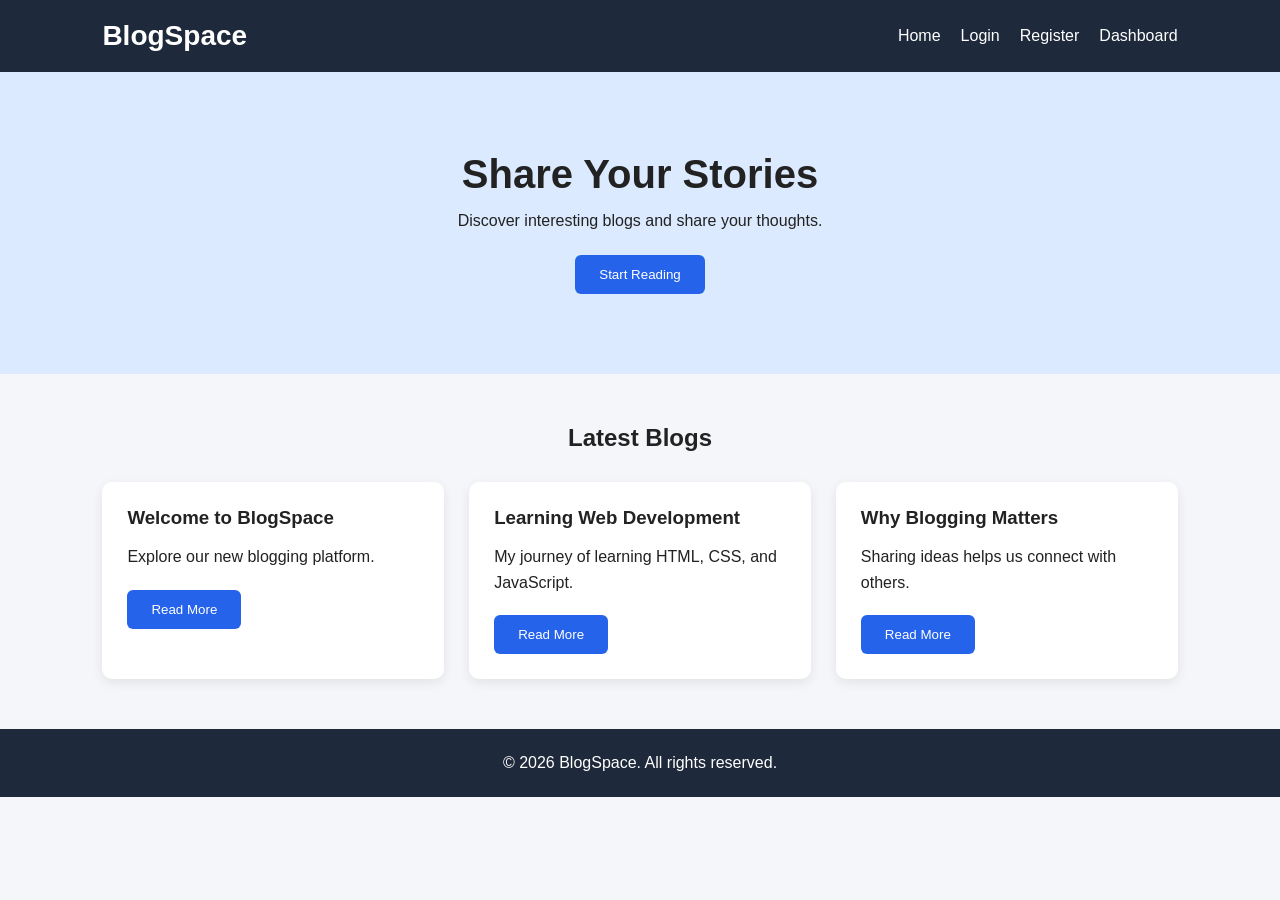
<file: index.html>
<!DOCTYPE html>
<html lang="en">
<head>
    <meta charset="UTF-8">
    <meta name="viewport" content="width=device-width, initial-scale=1.0">
    <title>BlogSpace</title>
    <link rel="stylesheet" href="style.css">
</head>
<body>

    <header>
        <h1>BlogSpace</h1>

        <nav>
            <nav>
                <a href="index.html">Home</a>
                <a href="login.html">Login</a>
                <a href="register.html">Register</a>
                <a href="dashboard.html">Dashboard</a>
            </nav>
        </nav>
    </header>

    <main>
        <section class="hero">
            <h2>Share Your Stories</h2>
            <p>Discover interesting blogs and share your thoughts.</p>
            <button onclick="showMessage()">Start Reading</button>
        </section>

        <section class="blogs">
            <h2>Latest Blogs</h2>

            <div class="blog-container">

                <article class="blog-card">
                    <h3>Welcome to BlogSpace</h3>
                    <p>Explore our new blogging platform.</p>
                    <button>Read More</button>
                </article>

                <article class="blog-card">
                    <h3>Learning Web Development</h3>
                    <p>My journey of learning HTML, CSS, and JavaScript.</p>
                    <button>Read More</button>
                </article>

                <article class="blog-card">
                    <h3>Why Blogging Matters</h3>
                    <p>Sharing ideas helps us connect with others.</p>
                    <button>Read More</button>
                </article>

            </div>
        </section>
    </main>

    <footer>
        <p>© 2026 BlogSpace. All rights reserved.</p>
    </footer>

    <script src="script.js"></script>
</body>
</html>
</file>
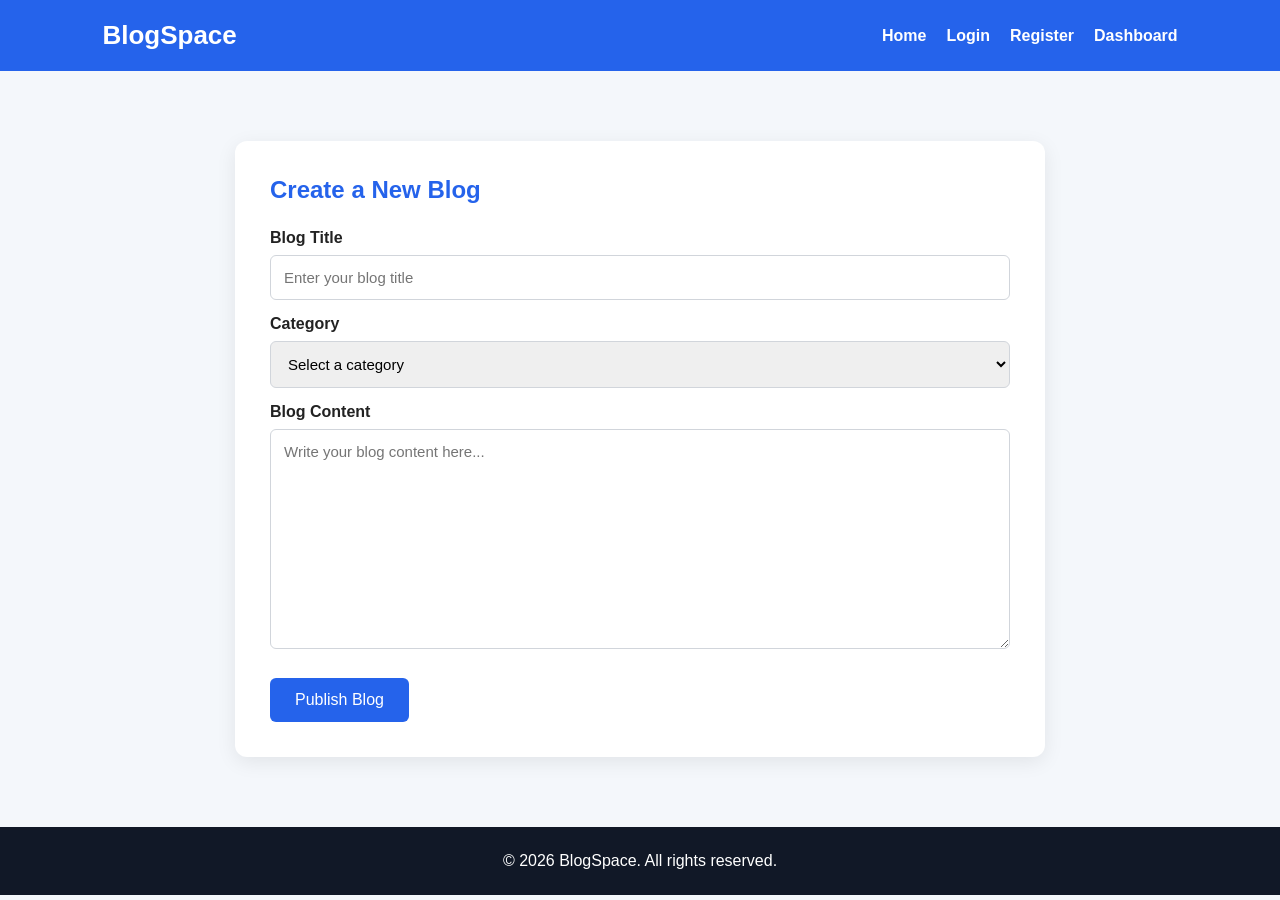
<file: create-blog.html>
<!DOCTYPE html>
<html lang="en">
<head>
    <meta charset="UTF-8">
    <meta name="viewport" content="width=device-width, initial-scale=1.0">
    <title>Create Blog - BlogSpace</title>

    <style>
        * {
            margin: 0;
            padding: 0;
            box-sizing: border-box;
            font-family: Arial, sans-serif;
        }

        body {
            background: #f4f7fb;
            color: #222;
        }

        header {
            background: #2563eb;
            color: white;
            padding: 20px 8%;
            display: flex;
            justify-content: space-between;
            align-items: center;
            flex-wrap: wrap;
            gap: 15px;
        }

        header h1 {
            font-size: 26px;
        }

        nav {
            display: flex;
            gap: 20px;
            flex-wrap: wrap;
        }

        nav a {
            color: white;
            text-decoration: none;
            font-weight: bold;
        }

        nav a:hover {
            text-decoration: underline;
        }

        .container {
            max-width: 850px;
            margin: 50px auto;
            padding: 20px;
        }

        .form-box {
            background: white;
            padding: 35px;
            border-radius: 12px;
            box-shadow: 0 5px 20px rgba(0, 0, 0, 0.08);
        }

        h2 {
            margin-bottom: 25px;
            color: #2563eb;
        }

        label {
            display: block;
            margin: 15px 0 8px;
            font-weight: bold;
        }

        input,
        textarea,
        select {
            width: 100%;
            padding: 13px;
            border: 1px solid #d1d5db;
            border-radius: 6px;
            font-size: 15px;
        }

        textarea {
            min-height: 220px;
            resize: vertical;
        }

        button {
            margin-top: 25px;
            padding: 13px 25px;
            border: none;
            border-radius: 6px;
            background: #2563eb;
            color: white;
            font-size: 16px;
            cursor: pointer;
        }

        button:hover {
            background: #1d4ed8;
        }

        footer {
            text-align: center;
            padding: 25px;
            margin-top: 40px;
            background: #111827;
            color: white;
        }

        @media (max-width: 600px) {
            header {
                padding: 20px;
            }

            .container {
                margin: 25px auto;
                padding: 15px;
            }

            .form-box {
                padding: 22px;
            }
        }
    </style>
</head>

<body>

    <header>
        <h1>BlogSpace</h1>

        <nav>
            <a href="index.html">Home</a>
            <a href="login.html">Login</a>
            <a href="register.html">Register</a>
            <a href="dashboard.html">Dashboard</a>
        </nav>
    </header>

    <main class="container">
        <section class="form-box">
            <h2>Create a New Blog</h2>

            <form id="blogForm">
                <label for="title">Blog Title</label>
                <input
                    type="text"
                    id="title"
                    placeholder="Enter your blog title"
                    required
                >

                <label for="category">Category</label>
                <select id="category" required>
                    <option value="">Select a category</option>
                    <option value="Technology">Technology</option>
                    <option value="Education">Education</option>
                    <option value="Travel">Travel</option>
                    <option value="Lifestyle">Lifestyle</option>
                </select>

                <label for="content">Blog Content</label>
                <textarea
                    id="content"
                    placeholder="Write your blog content here..."
                    required
                ></textarea>

                <button type="submit">Publish Blog</button>
            </form>
        </section>
    </main>

    <footer>
        <p>© 2026 BlogSpace. All rights reserved.</p>
    </footer>

    <script>
        document.getElementById("blogForm").addEventListener("submit", function(event) {
            event.preventDefault();

            const title = document.getElementById("title").value;
            const category = document.getElementById("category").value;
            const content = document.getElementById("content").value;

            alert(
                "Blog published successfully!\\n\\n" +
                "Title: " + title + "\\n" +
                "Category: " + category
            );

            window.location.href = "dashboard.html";
        });
    </script>

</body>
</html>
</file>
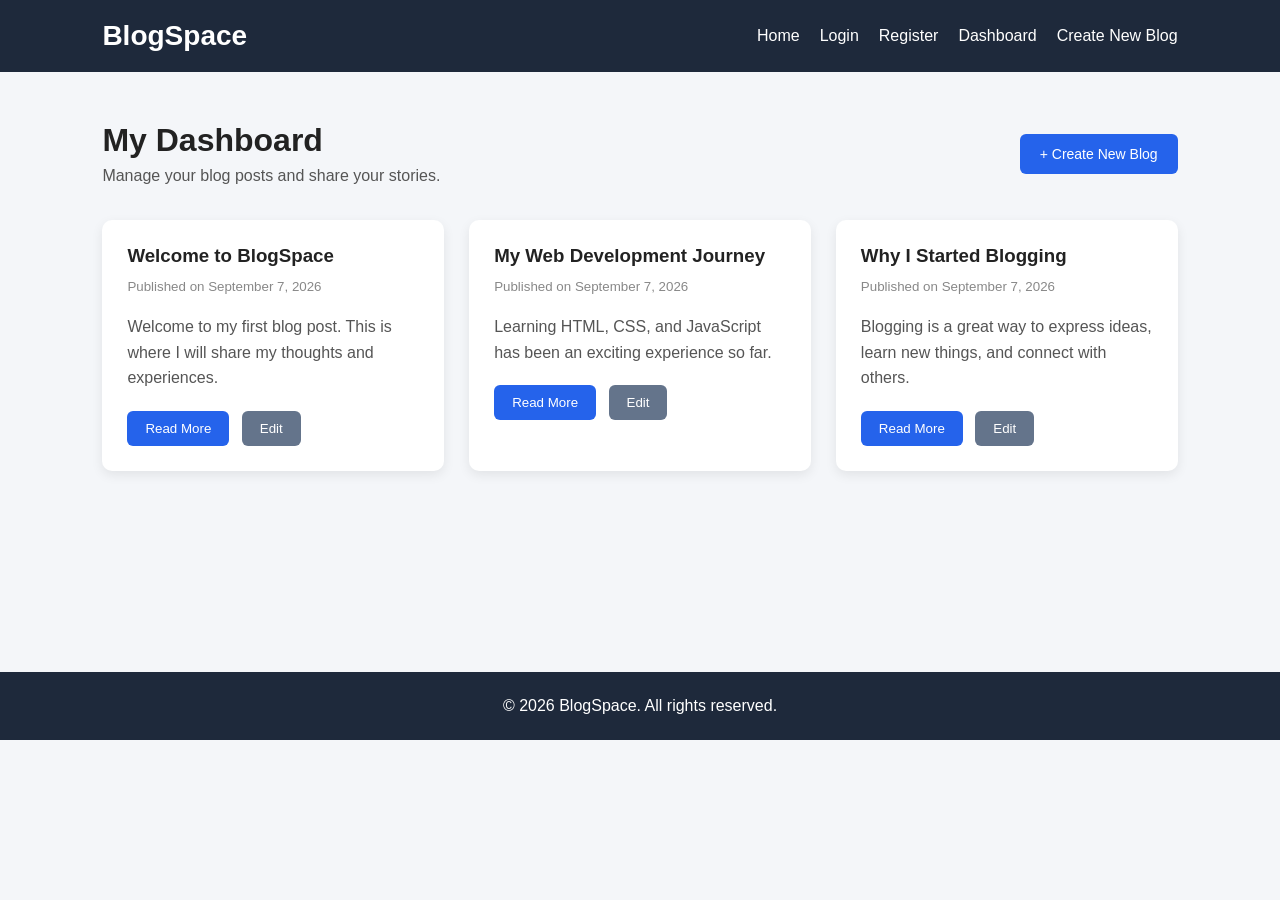
<file: dashboard.html>
<!DOCTYPE html>
<html lang="en">
<head>
    <meta charset="UTF-8">
    <meta name="viewport" content="width=device-width, initial-scale=1.0">
    <title>Dashboard - BlogSpace</title>

    <style>
        * {
            margin: 0;
            padding: 0;
            box-sizing: border-box;
        }

        body {
            font-family: Arial, sans-serif;
            background: #f4f6f9;
            color: #222;
            min-height: 100vh;
        }

        header {
            background: #1e293b;
            color: white;
            padding: 20px 8%;
            display: flex;
            justify-content: space-between;
            align-items: center;
        }

        header h1 {
            font-size: 28px;
        }

        nav {
            display: flex;
            gap: 20px;
        }

        nav a {
            color: white;
            text-decoration: none;
        }

        nav a:hover {
            color: #93c5fd;
        }

        .dashboard {
            padding: 50px 8%;
            min-height: 600px;
        }

        .dashboard-header {
            display: flex;
            justify-content: space-between;
            align-items: center;
            margin-bottom: 35px;
        }

        .dashboard-header h2 {
            font-size: 32px;
        }

        .dashboard-header p {
            color: #555;
            margin-top: 8px;
        }

        .create-btn {
            background: #2563eb;
            color: white;
            text-decoration: none;
            padding: 12px 20px;
            border-radius: 6px;
            font-size: 14px;
        }

        .create-btn:hover {
            background: #1d4ed8;
        }

        .blog-container {
            display: grid;
            grid-template-columns: repeat(3, 1fr);
            gap: 25px;
        }

        .blog-card {
            background: white;
            padding: 25px;
            border-radius: 10px;
            box-shadow: 0 4px 12px rgba(0,0,0,0.08);
        }

        .blog-card h3 {
            margin-bottom: 12px;
        }

        .blog-card p {
            color: #555;
            line-height: 1.6;
            margin-bottom: 20px;
        }

        .blog-card small {
            display: block;
            color: #888;
            margin-bottom: 20px;
        }

        .blog-card button {
            background: #2563eb;
            color: white;
            border: none;
            padding: 10px 18px;
            border-radius: 6px;
            cursor: pointer;
            margin-right: 8px;
        }

        .blog-card button:hover {
            background: #1d4ed8;
        }

        .blog-card .edit-btn {
            background: #64748b;
        }

        footer {
            text-align: center;
            padding: 25px;
            background: #1e293b;
            color: white;
        }

        @media (max-width: 768px) {
            header {
                flex-direction: column;
                gap: 15px;
            }

            nav {
                flex-wrap: wrap;
                justify-content: center;
            }

            .dashboard-header {
                flex-direction: column;
                align-items: flex-start;
                gap: 20px;
            }

            .blog-container {
                grid-template-columns: 1fr;
            }
        }
    </style>
</head>

<body>

    <header>
        <h1>BlogSpace</h1>

        <nav>
            <a href="index.html">Home</a>
            <a href="login.html">Login</a>
            <a href="register.html">Register</a>
            <a href="dashboard.html">Dashboard</a>
            <a href="create-blog.html">Create New Blog</a>
        </nav>
    </header>

    <main class="dashboard">

        <div class="dashboard-header">
            <div>
                <h2>My Dashboard</h2>
                <p>Manage your blog posts and share your stories.</p>
            </div>

            <a href="create-blog.html" class="create-btn">
                + Create New Blog
            </a>
        </div>

        <div class="blog-container">

            <article class="blog-card">
                <h3>Welcome to BlogSpace</h3>
                <small>Published on September 7, 2026</small>
                <p>
                    Welcome to my first blog post. This is where I
                    will share my thoughts and experiences.
                </p>
                <button onclick="readBlog('Welcome to BlogSpace')">
                    Read More
                </button>
                <button class="edit-btn" onclick="editBlog('Welcome to BlogSpace')">
                    Edit
                </button>
            </article>

            <article class="blog-card">
                <h3>My Web Development Journey</h3>
                <small>Published on September 7, 2026</small>
                <p>
                    Learning HTML, CSS, and JavaScript has been
                    an exciting experience so far.
                </p>
                <button onclick="readBlog('My Web Development Journey')">
                    Read More
                </button>
                <button class="edit-btn" onclick="editBlog('My Web Development Journey')">
                    Edit
                </button>
            </article>

            <article class="blog-card">
                <h3>Why I Started Blogging</h3>
                <small>Published on September 7, 2026</small>
                <p>
                    Blogging is a great way to express ideas,
                    learn new things, and connect with others.
                </p>
                <button onclick="readBlog('Why I Started Blogging')">
                    Read More
                </button>
                <button class="edit-btn" onclick="editBlog('Why I Started Blogging')">
                    Edit
                </button>
            </article>

        </div>

    </main>

    <footer>
        <p>© 2026 BlogSpace. All rights reserved.</p>
    </footer>

    <script>
        function readBlog(title) {
            alert("Opening blog: " + title);
        }

        function editBlog(title) {
            alert("Editing blog: " + title);
        }
    </script>

</body>
</html>
</file>
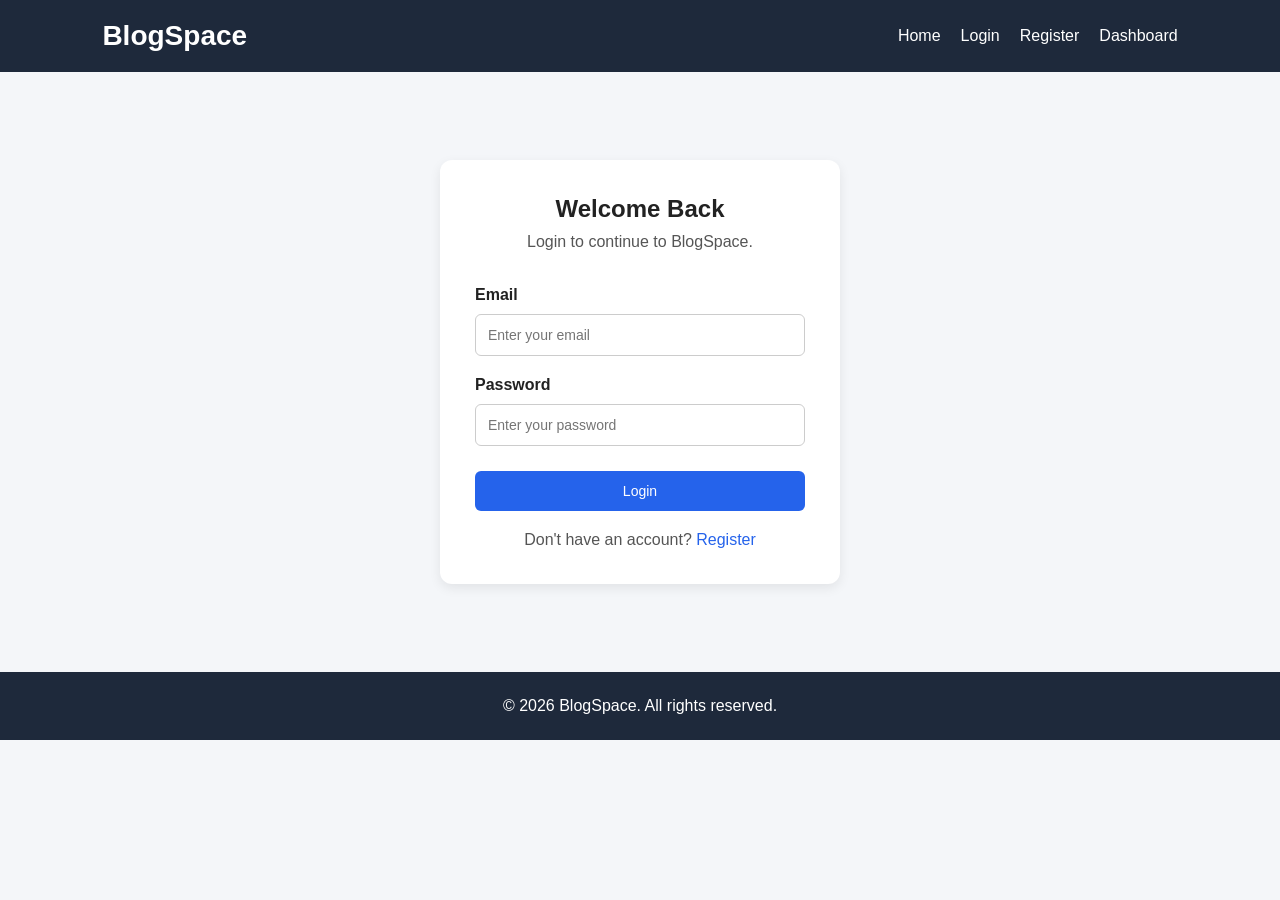
<file: login.html>
<!DOCTYPE html>
<html lang="en">
<head>
    <meta charset="UTF-8">
    <meta name="viewport" content="width=device-width, initial-scale=1.0">
    <title>Login - BlogSpace</title>

    <style>
        * {
            margin: 0;
            padding: 0;
            box-sizing: border-box;
        }

        body {
            font-family: Arial, sans-serif;
            background: #f4f6f9;
            color: #222;
            min-height: 100vh;
        }

        header {
            background: #1e293b;
            color: white;
            padding: 20px 8%;
            display: flex;
            justify-content: space-between;
            align-items: center;
        }

        header h1 {
            font-size: 28px;
        }

        nav {
            display: flex;
            gap: 20px;
        }

        nav a {
            color: white;
            text-decoration: none;
        }

        nav a:hover {
            color: #93c5fd;
        }

        .auth-section {
            min-height: 600px;
            display: flex;
            justify-content: center;
            align-items: center;
            padding: 50px 20px;
        }

        .auth-card {
            background: white;
            padding: 35px;
            border-radius: 12px;
            box-shadow: 0 4px 12px rgba(0,0,0,0.08);
            width: 100%;
            max-width: 400px;
        }

        .auth-card h2 {
            margin-bottom: 10px;
            text-align: center;
        }

        .auth-card > p {
            margin-bottom: 25px;
            color: #555;
            text-align: center;
        }

        .auth-card form {
            display: flex;
            flex-direction: column;
            gap: 10px;
        }

        .auth-card label {
            font-weight: bold;
            margin-top: 10px;
        }

        .auth-card input {
            padding: 12px;
            border: 1px solid #ccc;
            border-radius: 6px;
            font-size: 14px;
            width: 100%;
        }

        .auth-card input:focus {
            outline: none;
            border-color: #2563eb;
        }

        .auth-card button {
            background: #2563eb;
            color: white;
            border: none;
            padding: 12px 24px;
            border-radius: 6px;
            cursor: pointer;
            font-size: 14px;
            margin-top: 15px;
        }

        .auth-card button:hover {
            background: #1d4ed8;
        }

        .auth-card form + p {
            margin-top: 20px;
            margin-bottom: 0;
        }

        .auth-card a {
            color: #2563eb;
            text-decoration: none;
        }

        .auth-card a:hover {
            text-decoration: underline;
        }

        footer {
            text-align: center;
            padding: 25px;
            background: #1e293b;
            color: white;
        }

        @media (max-width: 768px) {
            header {
                flex-direction: column;
                gap: 15px;
            }

            nav {
                flex-wrap: wrap;
                justify-content: center;
            }

            .auth-card {
                padding: 25px;
            }
        }
    </style>
</head>

<body>

    <header>
        <h1>BlogSpace</h1>

        <nav>
            <a href="index.html">Home</a>
            <a href="login.html">Login</a>
            <a href="register.html">Register</a>
            <a href="dashboard.html">Dashboard</a>
        </nav>
    </header>

    <main>
        <section class="auth-section">
            <div class="auth-card">

                <h2>Welcome Back</h2>
                <p>Login to continue to BlogSpace.</p>

                <form id="loginForm">

                    <label for="email">Email</label>
                    <input
                        type="email"
                        id="email"
                        placeholder="Enter your email"
                        required
                    >

                    <label for="password">Password</label>
                    <input
                        type="password"
                        id="password"
                        placeholder="Enter your password"
                        required
                    >

                    <button type="submit">Login</button>

                </form>

                <p>
                    Don't have an account?
                    <a href="register.html">Register</a>
                </p>

            </div>
        </section>
    </main>

    <footer>
        <p>© 2026 BlogSpace. All rights reserved.</p>
    </footer>

    <script>
        const loginForm = document.getElementById("loginForm");

        loginForm.addEventListener("submit", function(event) {
            event.preventDefault();

            const email = document.getElementById("email").value;
            const password = document.getElementById("password").value;

            if (email && password) {
                alert("Login successful!");
            }
        });
    </script>

</body>
</html>
</file>
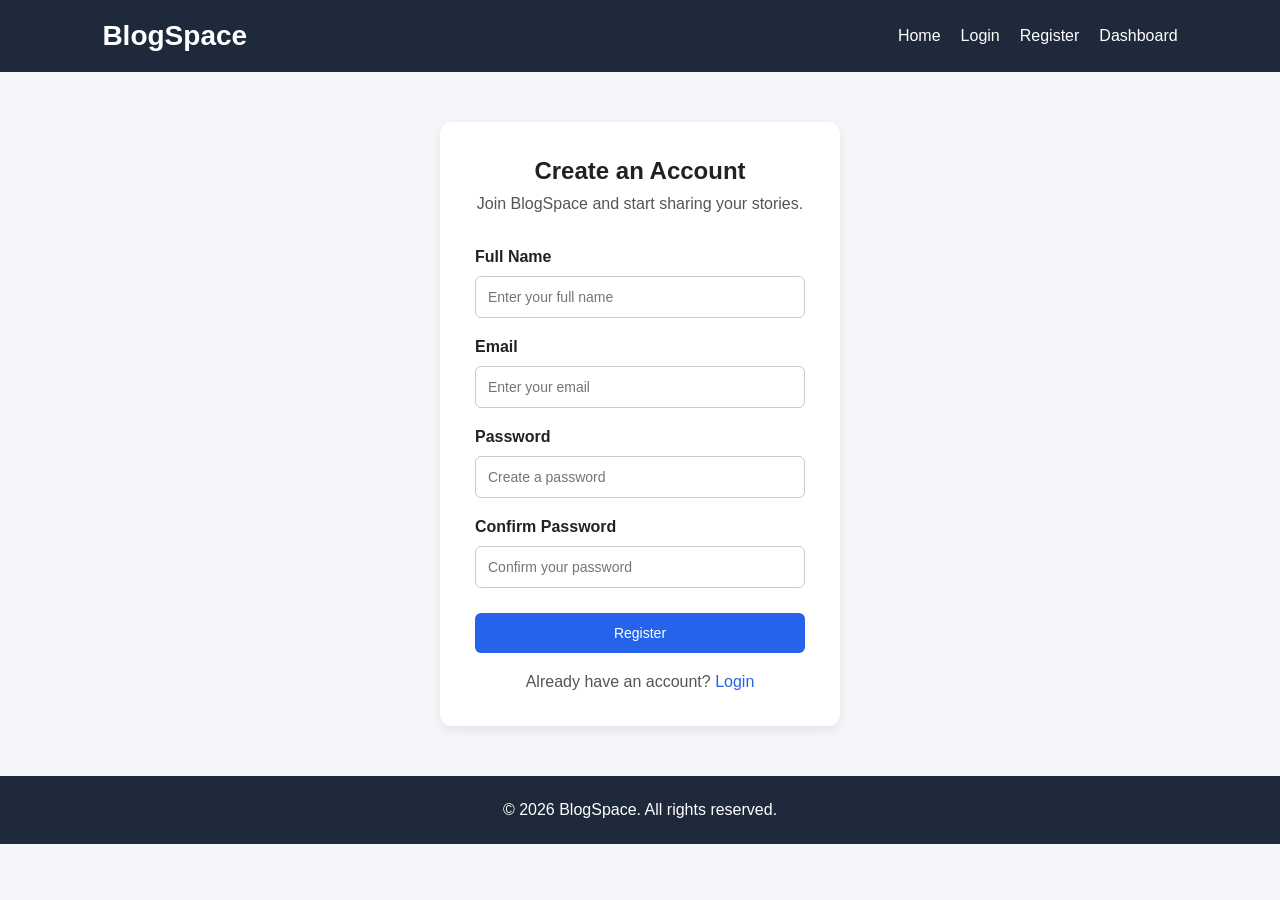
<file: register.html>
<!DOCTYPE html>
<html lang="en">
<head>
    <meta charset="UTF-8">
    <meta name="viewport" content="width=device-width, initial-scale=1.0">
    <title>Register - BlogSpace</title>

    <style>
        * {
            margin: 0;
            padding: 0;
            box-sizing: border-box;
        }

        body {
            font-family: Arial, sans-serif;
            background: #f4f6f9;
            color: #222;
            min-height: 100vh;
        }

        header {
            background: #1e293b;
            color: white;
            padding: 20px 8%;
            display: flex;
            justify-content: space-between;
            align-items: center;
        }

        header h1 {
            font-size: 28px;
        }

        nav {
            display: flex;
            gap: 20px;
        }

        nav a {
            color: white;
            text-decoration: none;
        }

        nav a:hover {
            color: #93c5fd;
        }

        .auth-section {
            min-height: 600px;
            display: flex;
            justify-content: center;
            align-items: center;
            padding: 50px 20px;
        }

        .auth-card {
            background: white;
            padding: 35px;
            border-radius: 12px;
            box-shadow: 0 4px 12px rgba(0,0,0,0.08);
            width: 100%;
            max-width: 400px;
        }

        .auth-card h2 {
            margin-bottom: 10px;
            text-align: center;
        }

        .auth-card > p {
            margin-bottom: 25px;
            color: #555;
            text-align: center;
        }

        .auth-card form {
            display: flex;
            flex-direction: column;
            gap: 10px;
        }

        .auth-card label {
            font-weight: bold;
            margin-top: 10px;
        }

        .auth-card input {
            padding: 12px;
            border: 1px solid #ccc;
            border-radius: 6px;
            font-size: 14px;
            width: 100%;
        }

        .auth-card input:focus {
            outline: none;
            border-color: #2563eb;
        }

        .auth-card button {
            background: #2563eb;
            color: white;
            border: none;
            padding: 12px 24px;
            border-radius: 6px;
            cursor: pointer;
            font-size: 14px;
            margin-top: 15px;
        }

        .auth-card button:hover {
            background: #1d4ed8;
        }

        .auth-card form + p {
            margin-top: 20px;
            margin-bottom: 0;
        }

        .auth-card a {
            color: #2563eb;
            text-decoration: none;
        }

        .auth-card a:hover {
            text-decoration: underline;
        }

        footer {
            text-align: center;
            padding: 25px;
            background: #1e293b;
            color: white;
        }

        @media (max-width: 768px) {
            header {
                flex-direction: column;
                gap: 15px;
            }

            nav {
                flex-wrap: wrap;
                justify-content: center;
            }

            .auth-card {
                padding: 25px;
            }
        }
    </style>
</head>

<body>

    <header>
        <h1>BlogSpace</h1>

        <nav>
            <a href="index.html">Home</a>
            <a href="login.html">Login</a>
            <a href="register.html">Register</a>
            <a href="dashboard.html">Dashboard</a>
        </nav>
    </header>

    <main>
        <section class="auth-section">
            <div class="auth-card">

                <h2>Create an Account</h2>
                <p>Join BlogSpace and start sharing your stories.</p>

                <form id="registerForm">

                    <label for="name">Full Name</label>
                    <input
                        type="text"
                        id="name"
                        placeholder="Enter your full name"
                        required
                    >

                    <label for="registerEmail">Email</label>
                    <input
                        type="email"
                        id="registerEmail"
                        placeholder="Enter your email"
                        required
                    >

                    <label for="registerPassword">Password</label>
                    <input
                        type="password"
                        id="registerPassword"
                        placeholder="Create a password"
                        required
                    >

                    <label for="confirmPassword">Confirm Password</label>
                    <input
                        type="password"
                        id="confirmPassword"
                        placeholder="Confirm your password"
                        required
                    >

                    <button type="submit">Register</button>

                </form>

                <p>
                    Already have an account?
                    <a href="login.html">Login</a>
                </p>

            </div>
        </section>
    </main>

    <footer>
        <p>© 2026 BlogSpace. All rights reserved.</p>
    </footer>

    <script>
        const registerForm = document.getElementById("registerForm");

        registerForm.addEventListener("submit", function(event) {
            event.preventDefault();

            const password = document.getElementById("registerPassword").value;
            const confirmPassword = document.getElementById("confirmPassword").value;

            if (password !== confirmPassword) {
                alert("Passwords do not match!");
                return;
            }

            alert("Registration successful!");
        });
    </script>

</body>
</html>
</file>
<file: style.css>
* {
    margin: 0;
    padding: 0;
    box-sizing: border-box;
}

body {
    font-family: Arial, sans-serif;
    background: #f4f6f9;
    color: #222;
}

header {
    background: #1e293b;
    color: white;
    padding: 20px 8%;
    display: flex;
    justify-content: space-between;
    align-items: center;
}

header h1 {
    font-size: 28px;
}

nav {
    display: flex;
    gap: 20px;
}

nav a {
    color: white;
    text-decoration: none;
}

.hero {
    text-align: center;
    padding: 80px 20px;
    background: #dbeafe;
}

.hero h2 {
    font-size: 40px;
    margin-bottom: 15px;
}

.hero p {
    margin-bottom: 25px;
}

button {
    background: #2563eb;
    color: white;
    border: none;
    padding: 12px 24px;
    border-radius: 6px;
    cursor: pointer;
}

.blogs {
    padding: 50px 8%;
}

.blogs h2 {
    text-align: center;
    margin-bottom: 30px;
}

.blog-container {
    display: grid;
    grid-template-columns: repeat(3, 1fr);
    gap: 25px;
}

.blog-card {
    background: white;
    padding: 25px;
    border-radius: 10px;
    box-shadow: 0 4px 12px rgba(0,0,0,0.08);
}

.blog-card h3 {
    margin-bottom: 15px;
}

.blog-card p {
    margin-bottom: 20px;
    line-height: 1.6;
}

footer {
    text-align: center;
    padding: 25px;
    background: #1e293b;
    color: white;
}

@media (max-width: 768px) {
    header {
        flex-direction: column;
        gap: 15px;
    }

    nav {
        flex-wrap: wrap;
        justify-content: center;
    }

    .hero h2 {
        font-size: 30px;
    }

    .blog-container {
        grid-template-columns: 1fr;
    }


    .auth-section {
        min-height: 500px;
        display: flex;
        justify-content: center;
        align-items: center;
        padding: 40px 20px;
    }
    
    .auth-card {
        background: white;
        padding: 35px;
        border-radius: 12px;
        box-shadow: 0 4px 12px rgba(0,0,0,0.08);
        width: 100%;
        max-width: 400px;
    }
    
    .auth-card h2 {
        margin-bottom: 10px;
    }
    
    .auth-card > p {
        margin-bottom: 25px;
        color: #555;
    }
    
    .auth-card form {
        display: flex;
        flex-direction: column;
        gap: 10px;
    }
    
    .auth-card label {
        font-weight: bold;
        margin-top: 10px;
    }
    
    .auth-card input {
        padding: 12px;
        border: 1px solid #ccc;
        border-radius: 6px;
        font-size: 14px;
    }
    
    .auth-card button {
        margin-top: 15px;
    }
    
    .auth-card form + p {
        margin-top: 20px;
        text-align: center;
        margin-bottom: 0;
    }
    
    .auth-card a {
        color: #2563eb;
        text-decoration: none;
    }
}
</file>
